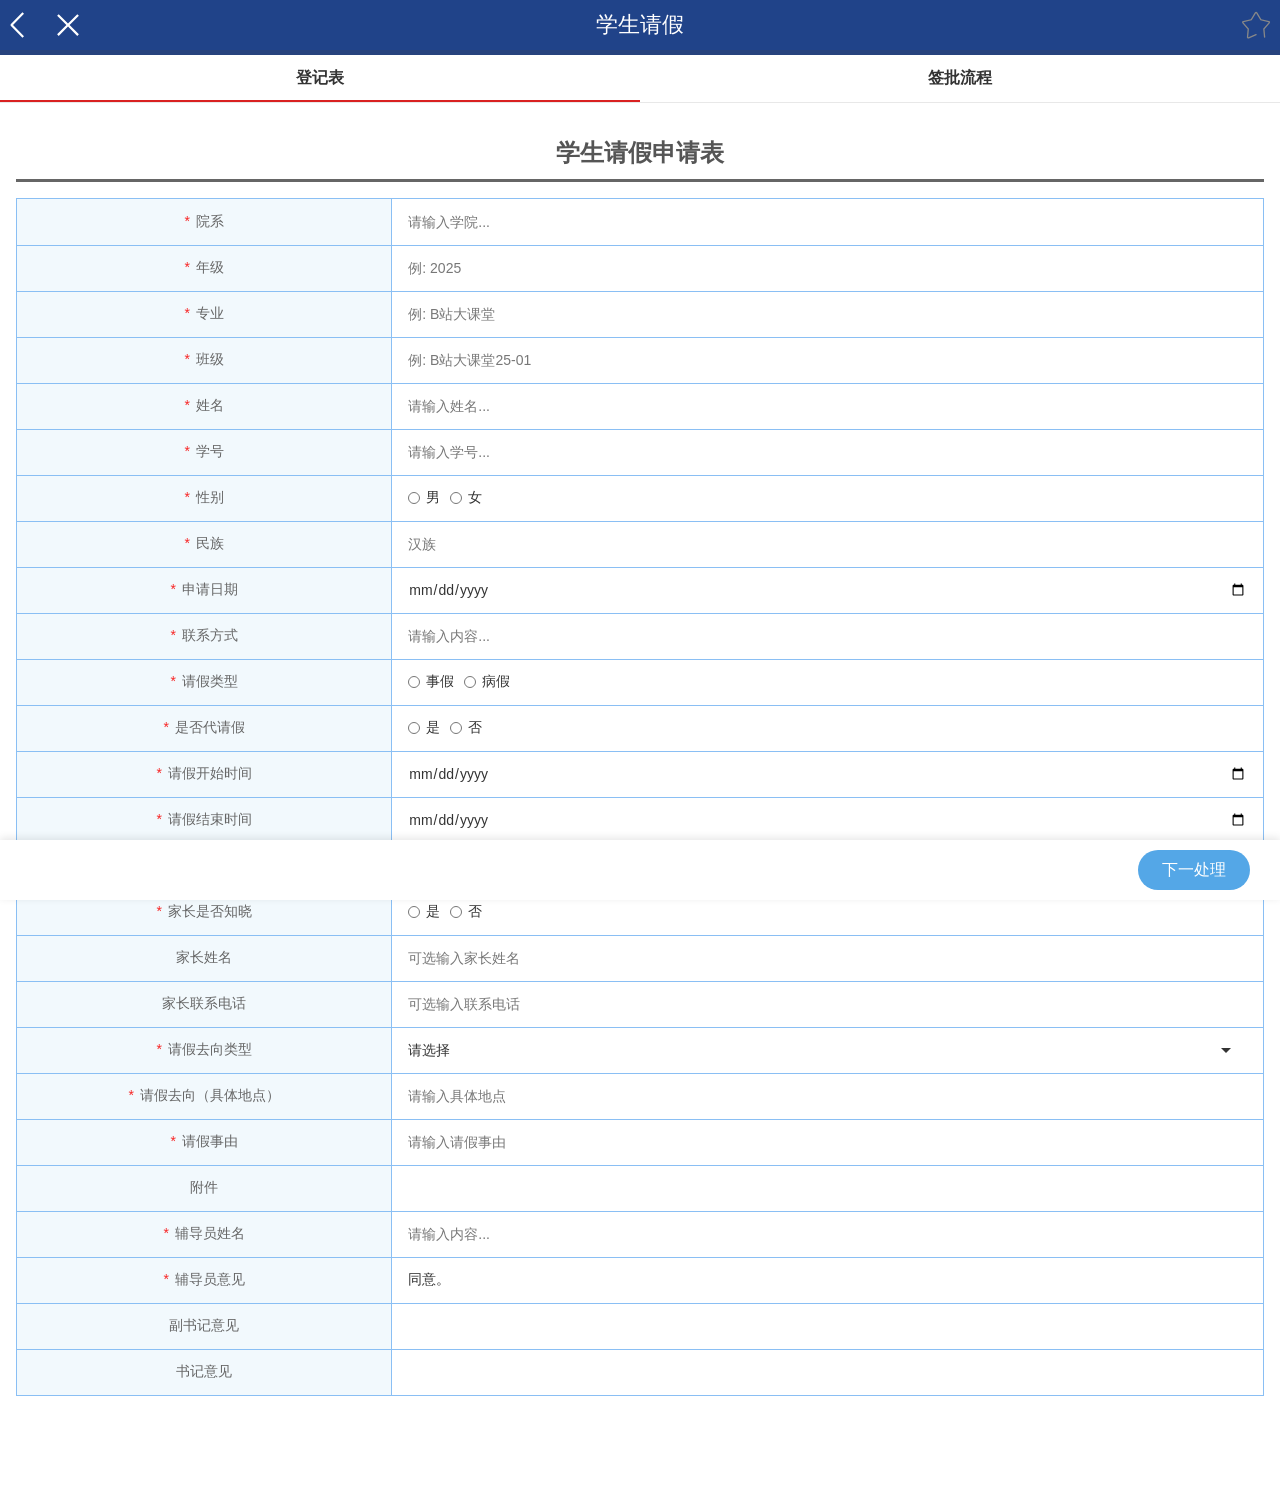
<file: index.html>
<!DOCTYPE html>
<html lang="zh-CN">
<head>
    <meta charset="UTF-8">
    <meta name="viewport" content="width=device-width, initial-scale=1.0">
    <title>学生请假申请表</title>
    <link rel="stylesheet" href="home.css">
</head>
<body>
    <div class="leave-header">
        <span class="back-icon"><svg xmlns="http://www.w3.org/2000/svg" width="36" height="36" viewBox="0 0 12 24"><path fill="currentColor" fill-rule="evenodd" d="M10 19.438L8.955 20.5l-7.666-7.79a1.02 1.02 0 0 1 0-1.42L8.955 3.5L10 4.563L2.682 12z"></path></svg></span>
        <span class="close-icon"><svg xmlns="http://www.w3.org/2000/svg" width="36" height="36" viewBox="0 0 24 24"><defs><path id="SVG0kegTdID" fill="currentColor" d="M8 6.943L1.807.75L.75 1.807L6.943 8L.75 14.193l1.057 1.057L8 9.057l6.193 6.193l1.057-1.057L9.057 8l6.193-6.193L14.193.75z"></path></defs><use fill-rule="evenodd" href="#SVG0kegTdID" transform="translate(4 4)"></use></svg></span>
        <span class="star-icon"><svg xmlns="http://www.w3.org/2000/svg" width="32" height="32" viewBox="0 0 1024 1024" aria-hidden="true"><g transform="translate(0 896) scale(1 -1)"><path fill="currentColor" d="M950 439Q969 462 961.5 484.5Q954 507 925 515L682 570L554 785Q538 811 514 811Q490 811 474 785L346 570L103 515Q73 507 66 484.5Q59 462 78 439L242 251L220 2Q218 -29 237 -42.5Q256 -56 284 -45L522 57Q530 61 533 68.5Q536 76 532.5 84.5Q529 93 521.5 96Q514 99 505 96L268 -6Q263 -9 262 -8Q261 -7 262 -2L286 265L110 467Q106 471 106.5 471.5Q107 472 112 473L373 533L510 763Q513 768 514 768Q515 768 517 763L654 533L916 473Q921 472 921 471.5Q921 471 918 467L741 265L766 -2Q767 -11 773.5 -16.5Q780 -22 789 -21Q798 -20 803.5 -13.5Q809 -7 808 2L785 251Z"></path></g></svg></span>
        <div class="leave-title">学生请假</div>
    </div>

    <div class="leave-tabs">
        <div class="tab-btn tab-left active">登记表</div>
        <div class="tab-btn tab-right">签批流程</div>
    </div>

    <div class="leave-form-wrap">
        <div class="form-title">学生请假申请表</div>
        
        <div class="leave-form-card">
            <table class="form-table">
                <tr>
                    <td class="form-label required">院系</td>
                    <td class="form-content"><input type="text" id="department" placeholder="请输入学院..." /></td>
                </tr>
                <tr>
                    <td class="form-label required">年级</td>
                    <td class="form-content"><input type="text" id="grade" placeholder="例: 2025" /></td>
                </tr>
                <tr>
                    <td class="form-label required">专业</td>
                    <td class="form-content"><input type="text" id="major" placeholder="例: B站大课堂" /></td>
                </tr>
                <tr>
                    <td class="form-label required">班级</td>
                    <td class="form-content"><input type="text" id="class" placeholder="例: B站大课堂25-01" /></td>
                </tr>
                <tr>
                    <td class="form-label required">姓名</td>
                    <td class="form-content"><input type="text" id="name" placeholder="请输入姓名..." /></td>
                </tr>
                <tr>
                    <td class="form-label required">学号</td>
                    <td class="form-content"><input type="text" id="studentId" placeholder="请输入学号..." /></td>
                </tr>
                <tr>
                    <td class="form-label required">性别</td>
                    <td class="form-content">
                        <div class="radio-group">
                            <div class="radio-item">
                                <input type="radio" name="gender" id="genderMale" value="男">
                                <label for="genderMale">男</label>
                            </div>
                            <div class="radio-item">
                                <input type="radio" name="gender" id="genderFemale" value="女">
                                <label for="genderFemale">女</label>
                            </div>
                        </div>
                    </td>
                </tr>
                <tr>
                    <td class="form-label required">民族</td>
                    <td class="form-content"><input type="text" id="ethnicity" placeholder="汉族" /></td>
                </tr>
                <tr>
                    <td class="form-label required">申请日期</td>
                    <td class="form-content"><input type="date" id="applyDate" /></td>
                </tr>
                <tr>
                    <td class="form-label required">联系方式</td>
                    <td class="form-content"><input type="text" id="phone" placeholder="请输入内容..." /></td>
                </tr>
                <tr>
                    <td class="form-label required">请假类型</td>
                    <td class="form-content">
                        <div class="radio-group">
                            <div class="radio-item">
                                <input type="radio" name="leaveType" id="leaveTypePersonal" value="事假">
                                <label for="leaveTypePersonal">事假</label>
                            </div>
                            <div class="radio-item">
                                <input type="radio" name="leaveType" id="leaveTypeSick" value="病假">
                                <label for="leaveTypeSick">病假</label>
                            </div>
                        </div>
                    </td>
                </tr>
                <tr>
                    <td class="form-label required">是否代请假</td>
                    <td class="form-content">
                        <div class="radio-group">
                            <div class="radio-item">
                                <input type="radio" name="proxyLeave" id="proxyYes" value="是">
                                <label for="proxyYes">是</label>
                            </div>
                            <div class="radio-item">
                                <input type="radio" name="proxyLeave" id="proxyNo" value="否">
                                <label for="proxyNo">否</label>
                            </div>
                        </div>
                    </td>
                </tr>
                <tr>
                    <td class="form-label required">请假开始时间</td>
                    <td class="form-content"><input type="date" id="startDate"></td>
                </tr>
                <tr>
                    <td class="form-label required">请假结束时间</td>
                    <td class="form-content"><input type="date" id="endDate"></td>
                </tr>
                <tr>
                    <td class="form-label">请假天数</td>
                    <td class="form-content" id="leaveDays"></td>
                </tr>
                <tr>
                    <td class="form-label required">家长是否知晓</td>
                    <td class="form-content">
                        <div class="radio-group">
                            <div class="radio-item">
                                <input type="radio" name="parentKnow" id="parentKnowYes" value="是">
                                <label for="parentKnowYes">是</label>
                            </div>
                            <div class="radio-item">
                                <input type="radio" name="parentKnow" id="parentKnowNo" value="否">
                                <label for="parentKnowNo">否</label>
                            </div>
                        </div>
                    </td>
                </tr>
                <tr>
                    <td class="form-label">家长姓名</td>
                    <td class="form-content"><input type="text" id="parentName" placeholder="可选输入家长姓名"></td>
                </tr>
                <tr>
                    <td class="form-label">家长联系电话</td>
                    <td class="form-content"><input type="text" id="parentPhone" placeholder="可选输入联系电话"></td>
                </tr>
                <tr>
                    <td class="form-label required">请假去向类型</td>
                    <td class="form-content">
                        <select id="destinationType">
                            <option value="">请选择</option>
                            <option value="校内">校内</option>
                            <option value="离校（在郑）">离校（在郑）</option>
                            <option value="离郑（省内）">离郑（省内）</option>
                            <option value="省外及其他区域">省外及其他区域</option>
                        </select>
                    </td>
                </tr>
                <tr>
                    <td class="form-label required">请假去向（具体地点）</td>
                    <td class="form-content"><input type="text" id="destination" placeholder="请输入具体地点"></td>
                </tr>
                <tr>
                    <td class="form-label required">请假事由</td>
                    <td class="form-content"><input type="text" id="reason" placeholder="请输入请假事由"></td>
                </tr>
                <tr>
                    <td class="form-label">附件</td>
                    <td class="form-content"></td>
                </tr>
                <tr>
                    <td class="form-label required">辅导员姓名</td>
                    <td class="form-content"><input type="text" id="counselorName" placeholder="请输入内容..."></td>
                </tr>
                <tr>
                    <td class="form-label required">辅导员意见</td>
                    <td class="form-content" id="counselorOpinion">同意。</td>
                </tr>
                <tr>
                    <td class="form-label">副书记意见</td>
                    <td class="form-content"></td>
                </tr>
                <tr>
                    <td class="form-label">书记意见</td>
                    <td class="form-content"></td>
                </tr>
            </table>
        </div>

        <div style="height: 80px;"></div>
    </div>

    <div class="fixed-bottom">
        <button class="btn-next">下一处理</button>
    </div>

    <script src="home.js"></script>
</body>
</html>
</file>
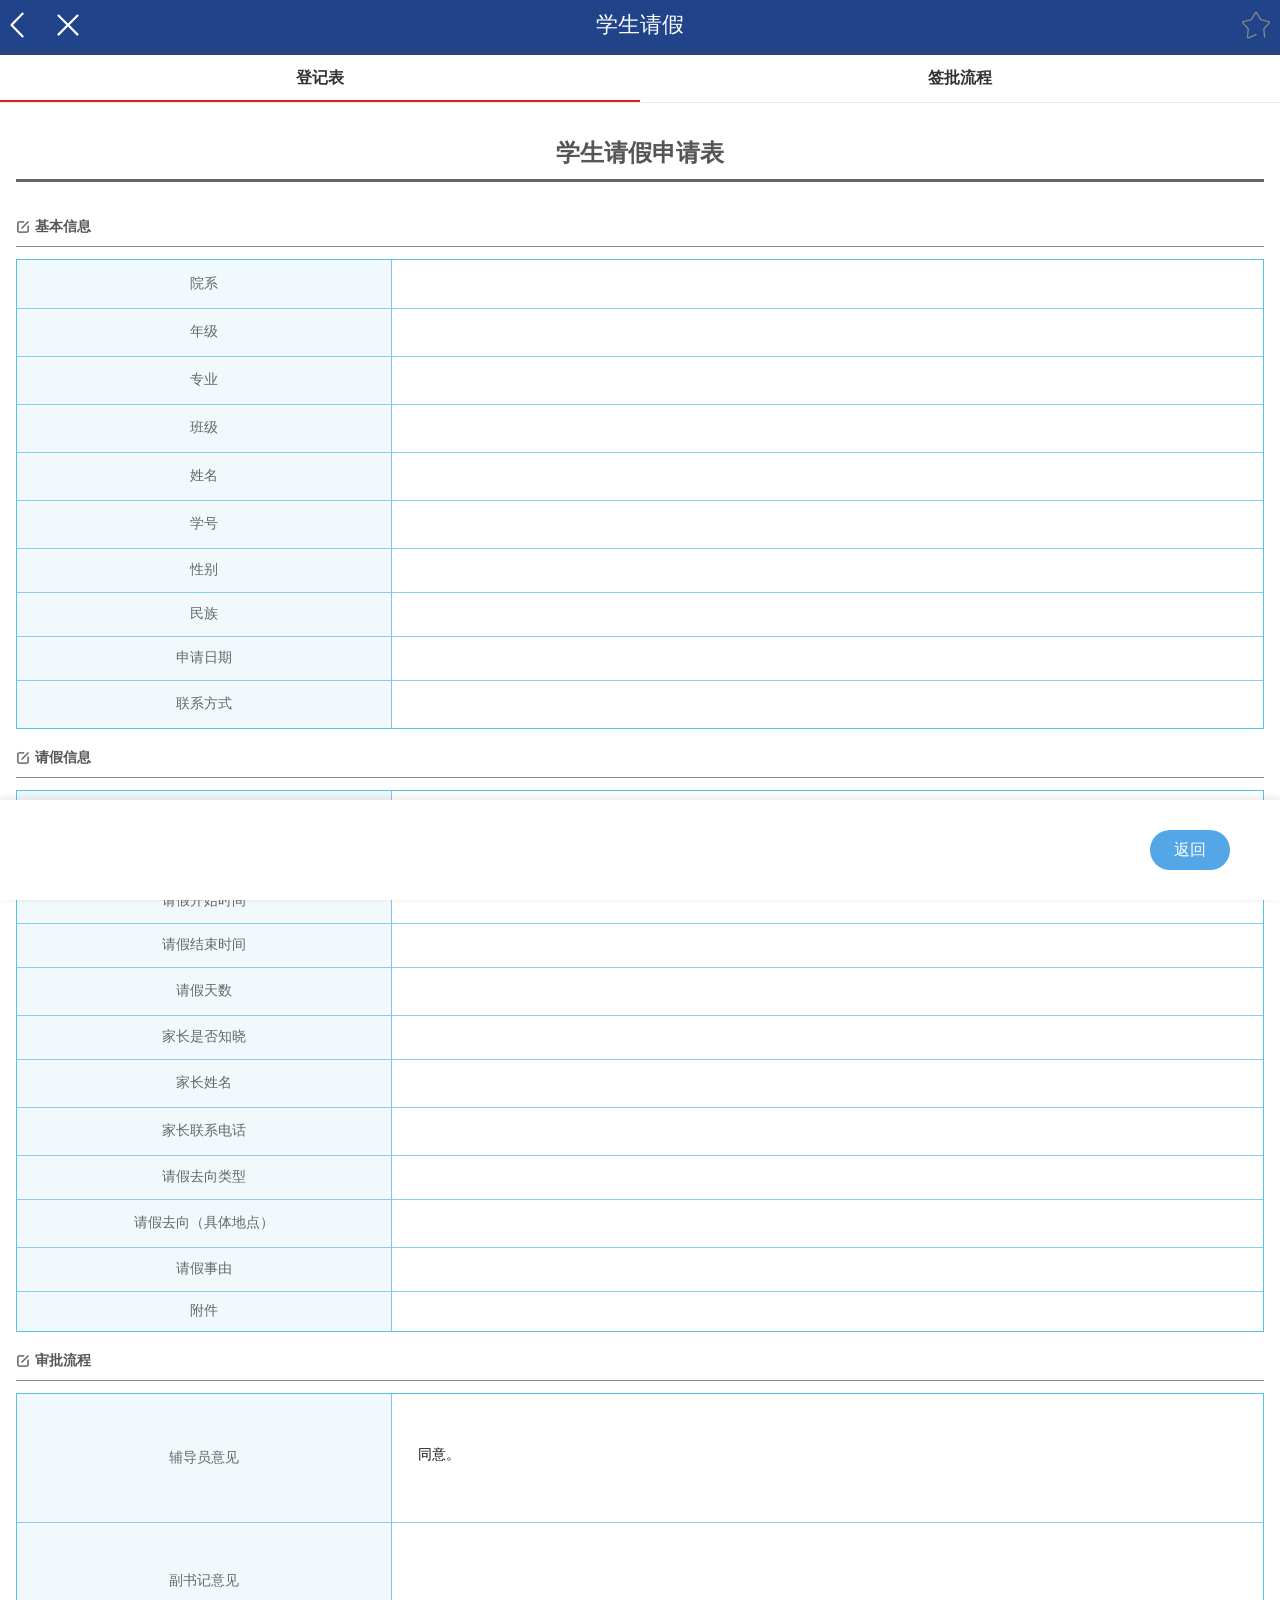
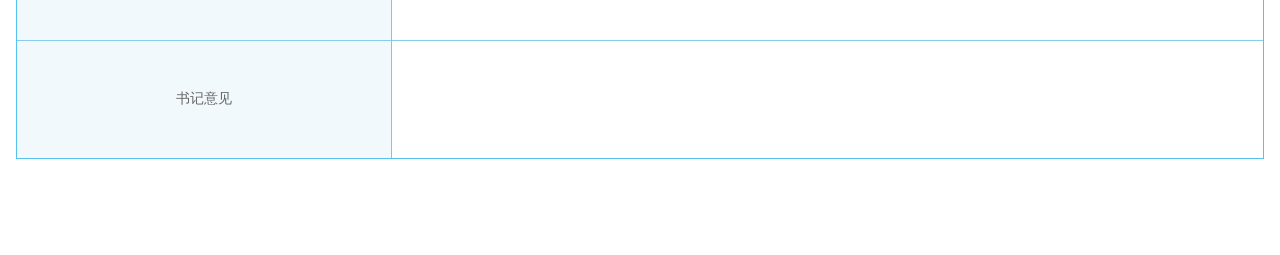
<file: next.html>
<!DOCTYPE html>
<html lang="zh-CN">
<head>
    <meta charset="UTF-8">
    <meta name="viewport" content="width=device-width, initial-scale=1.0">
    <title>学生请假申请表</title>
    <link rel="stylesheet" href="next.css">
</head>
<body>
    <div class="leave-header">
        <span class="back-icon"><svg xmlns="http://www.w3.org/2000/svg" width="36" height="36" viewBox="0 0 12 24"><path fill="currentColor" fill-rule="evenodd" d="M10 19.438L8.955 20.5l-7.666-7.79a1.02 1.02 0 0 1 0-1.42L8.955 3.5L10 4.563L2.682 12z"></path></svg></span>
        <span class="close-icon"><svg xmlns="http://www.w3.org/2000/svg" width="36" height="36" viewBox="0 0 24 24"><defs><path id="SVG0kegTdID" fill="currentColor" d="M8 6.943L1.807.75L.75 1.807L6.943 8L.75 14.193l1.057 1.057L8 9.057l6.193 6.193l1.057-1.057L9.057 8l6.193-6.193L14.193.75z"></path></defs><use fill-rule="evenodd" href="#SVG0kegTdID" transform="translate(4 4)"></use></svg></span>
        <span class="star-icon"><svg xmlns="http://www.w3.org/2000/svg" width="32" height="32" viewBox="0 0 1024 1024" aria-hidden="true"><g transform="translate(0 896) scale(1 -1)"><path fill="currentColor" d="M950 439Q969 462 961.5 484.5Q954 507 925 515L682 570L554 785Q538 811 514 811Q490 811 474 785L346 570L103 515Q73 507 66 484.5Q59 462 78 439L242 251L220 2Q218 -29 237 -42.5Q256 -56 284 -45L522 57Q530 61 533 68.5Q536 76 532.5 84.5Q529 93 521.5 96Q514 99 505 96L268 -6Q263 -9 262 -8Q261 -7 262 -2L286 265L110 467Q106 471 106.5 471.5Q107 472 112 473L373 533L510 763Q513 768 514 768Q515 768 517 763L654 533L916 473Q921 472 921 471.5Q921 471 918 467L741 265L766 -2Q767 -11 773.5 -16.5Q780 -22 789 -21Q798 -20 803.5 -13.5Q809 -7 808 2L785 251Z"></path></g></svg></span>
        <div class="leave-title">学生请假</div>
    </div>

    <div class="leave-tabs">
        <div class="tab-btn tab-left active">登记表</div>
        <div class="tab-btn tab-right">签批流程</div>
    </div>

    <div class="leave-form-wrap">
        <div class="form-title">学生请假申请表</div>
        
        <div class="section-title">
            <span class="edit-icon">
                <svg xmlns="http://www.w3.org/2000/svg" width="14" height="14" viewBox="0 0 1024 1024" aria-hidden="true" style="display:inline-block;vertical-align:middle;">
                    <g transform="translate(0 896) scale(1 -1)">
                        <path fill="#555" stroke="#555" stroke-width="36" stroke-linejoin="round" paint-order="stroke fill" d="M863 780Q869 786 877 788.5Q885 791 893.5 788.5Q902 786 908 780Q914 774 916.5 765.5Q919 757 916.5 749Q914 741 908 735L455 282Q446 273 433 273Q420 273 410.5 282.5Q401 292 401 305Q401 318 410 327ZM853 448Q853 461 862.5 470.5Q872 480 885.5 480Q899 480 908 470.5Q917 461 917 448V96Q917 64 901.5 37Q886 10 859 -5.5Q832 -21 800 -21H224Q192 -21 165 -5.5Q138 10 122.5 37Q107 64 107 96V672Q107 704 122.5 731Q138 758 165 773.5Q192 789 224 789H565Q579 789 588 780Q597 771 597 757.5Q597 744 588 734.5Q579 725 565 725H224Q202 725 186.5 709.5Q171 694 171 672V96Q171 74 186.5 58.5Q202 43 224 43H800Q822 43 837.5 58.5Q853 74 853 96Z">
                        </path>
                    </g>
                </svg>
            </span>
            <span>基本信息</span>
        </div>
        <div class="leave-form-card">
            <table class="form-table">
                <tr class="taller-row">
                    <td class="form-label">院系</td>
                    <td class="form-content" id="department"></td>
                </tr>
                <tr class="taller-row">
                    <td class="form-label">年级</td>
                    <td class="form-content" id="grade"></td>
                </tr>
                <tr class="taller-row">
                    <td class="form-label">专业</td>
                    <td class="form-content" id="major"></td>
                </tr>
                <tr class="taller-row">
                    <td class="form-label">班级</td>
                    <td class="form-content" id="class"></td>
                </tr>
                <tr class="taller-row">
                    <td class="form-label">姓名</td>
                    <td class="form-content" id="name"></td>
                </tr>
                <tr class="taller-row">
                    <td class="form-label">学号</td>
                    <td class="form-content" id="studentId"></td>
                </tr>
                <tr>
                    <td class="form-label">性别</td>
                    <td class="form-content" id="gender"></td>
                </tr>
                <tr>
                    <td class="form-label">民族</td>
                    <td class="form-content" id="ethnicity"></td>
                </tr>
                <tr>
                    <td class="form-label">申请日期</td>
                    <td class="form-content" id="applyDate"></td>
                </tr>
                <tr class="taller-row">
                    <td class="form-label">联系方式</td>
                    <td class="form-content" id="phone"></td>
                </tr>
            </table>
        </div>

        <div class="section-title">
            <span class="edit-icon">
                <svg xmlns="http://www.w3.org/2000/svg" width="14" height="14" viewBox="0 0 1024 1024" aria-hidden="true" style="display:inline-block;vertical-align:middle;">
                    <g transform="translate(0 896) scale(1 -1)">
                        <path fill="#555" stroke="#555" stroke-width="36" stroke-linejoin="round" paint-order="stroke fill" d="M863 780Q869 786 877 788.5Q885 791 893.5 788.5Q902 786 908 780Q914 774 916.5 765.5Q919 757 916.5 749Q914 741 908 735L455 282Q446 273 433 273Q420 273 410.5 282.5Q401 292 401 305Q401 318 410 327ZM853 448Q853 461 862.5 470.5Q872 480 885.5 480Q899 480 908 470.5Q917 461 917 448V96Q917 64 901.5 37Q886 10 859 -5.5Q832 -21 800 -21H224Q192 -21 165 -5.5Q138 10 122.5 37Q107 64 107 96V672Q107 704 122.5 731Q138 758 165 773.5Q192 789 224 789H565Q579 789 588 780Q597 771 597 757.5Q597 744 588 734.5Q579 725 565 725H224Q202 725 186.5 709.5Q171 694 171 672V96Q171 74 186.5 58.5Q202 43 224 43H800Q822 43 837.5 58.5Q853 74 853 96Z">
                        </path>
                    </g>
                </svg>
            </span>
            <span>请假信息</span>
        </div>
        <div class="leave-form-card">
            <table class="form-table">
                <tr>
                    <td class="form-label">请假类型</td>
                    <td class="form-content" id="leaveType"></td>
                </tr>
                <tr>
                    <td class="form-label">是否代请假</td>
                    <td class="form-content" id="proxyLeave"></td>
                </tr>
                <tr>
                    <td class="form-label">请假开始时间</td>
                    <td class="form-content" id="startDate"></td>
                </tr>
                <tr>
                    <td class="form-label">请假结束时间</td>
                    <td class="form-content" id="endDate"></td>
                </tr>
                <tr class="taller-row">
                    <td class="form-label">请假天数</td>
                    <td class="form-content" id="leaveDays"></td>
                </tr>
                <tr>
                    <td class="form-label">家长是否知晓</td>
                    <td class="form-content" id="parentKnow"></td>
                </tr>
                <tr class="taller-row">
                    <td class="form-label">家长姓名</td>
                    <td class="form-content" id="parentName"></td>
                </tr>
                <tr class="taller-row">
                    <td class="form-label">家长联系电话</td>
                    <td class="form-content" id="parentPhone"></td>
                </tr>
                <tr>
                    <td class="form-label">请假去向类型</td>
                    <td class="form-content" id="destinationType"></td>
                </tr>
                <tr class="taller-row">
                    <td class="form-label">请假去向（具体地点）</td>
                    <td class="form-content" id="destination"></td>
                </tr>
                <tr>
                    <td class="form-label">请假事由</td>
                    <td class="form-content" id="reason"></td>
                </tr>
                <tr class="shorter-row">
                    <td class="form-label">附件</td>
                    <td class="form-content" id="attachment"></td>
                </tr>
            </table>
        </div>

        <div class="section-title">
            <span class="edit-icon">
                <svg xmlns="http://www.w3.org/2000/svg" width="14" height="14" viewBox="0 0 1024 1024" aria-hidden="true" style="display:inline-block;vertical-align:middle;">
                    <g transform="translate(0 896) scale(1 -1)">
                        <path fill="#555" stroke="#555" stroke-width="36" stroke-linejoin="round" paint-order="stroke fill" d="M863 780Q869 786 877 788.5Q885 791 893.5 788.5Q902 786 908 780Q914 774 916.5 765.5Q919 757 916.5 749Q914 741 908 735L455 282Q446 273 433 273Q420 273 410.5 282.5Q401 292 401 305Q401 318 410 327ZM853 448Q853 461 862.5 470.5Q872 480 885.5 480Q899 480 908 470.5Q917 461 917 448V96Q917 64 901.5 37Q886 10 859 -5.5Q832 -21 800 -21H224Q192 -21 165 -5.5Q138 10 122.5 37Q107 64 107 96V672Q107 704 122.5 731Q138 758 165 773.5Q192 789 224 789H565Q579 789 588 780Q597 771 597 757.5Q597 744 588 734.5Q579 725 565 725H224Q202 725 186.5 709.5Q171 694 171 672V96Q171 74 186.5 58.5Q202 43 224 43H800Q822 43 837.5 58.5Q853 74 853 96Z">
                        </path>
                    </g>
                </svg>
            </span>
            <span>审批流程</span>
        </div>
        <div class="leave-form-card">
            <table class="form-table approval-table">
                <tr class="counselor-row">
                    <td class="form-label">辅导员意见</td>
                    <td class="form-content">
                        <span id="counselorOpinion">同意。</span>
                        <div class="counselor-info">
                            <span id="counselorDepartment"></span>
                            <span id="counselorNameDisplay"></span>
                            <span id="counselorDate"></span>
                        </div>
                    </td>
                </tr>
                <tr class="approval-row">
                    <td class="form-label">副书记意见</td>
                    <td class="form-content"></td>
                </tr>
                <tr class="approval-row">
                    <td class="form-label">书记意见</td>
                    <td class="form-content"></td>
                </tr>
            </table>
        </div>

        <div style="height: 80px;"></div>
    </div>

    <div class="fixed-bottom">
        <button class="btn-back">返回</button>
    </div>

    <script src="next.js"></script>
</body>
</html>
</file>
<file: home.css>
* {
    margin: 0;
    padding: 0;
    box-sizing: border-box;
    font-family: "PingFang SC", "Microsoft YaHei", sans-serif;
}

body {
    background-color: #ffffff;
    padding-top: 101px;
}

.leave-header {
    background-color: #204389;
    color: white;
    position: fixed;
    top: 0;
    left: 0;
    right: 0;
    height: 50px;
    z-index: 100;
}

.leave-header .leave-title {
    font-size: 22px;
    font-weight: 400;
    line-height: 50px;
    position: absolute;
    text-align: center;
    right: 30px;
    left: 30px;
}

.back-icon {
    position: absolute;
    left: 0px;
    top: 50%;
    transform: translateY(-50%);
    cursor: pointer;
    display: flex;
    align-items: center;
    z-index: 10;
}

.close-icon {
    position: absolute;
    left: 50px;
    top: 50%;
    transform: translateY(-50%);
    cursor: pointer;
    display: flex;
    align-items: center;
    z-index: 10;
}

.star-icon {
    position: absolute;
    right: 8px;
    top: 50%;
    transform: translateY(-50%);
    display: flex;
    align-items: center;
    z-index: 10;
    color: #888888;
}

.leave-tabs {
    display: flex;
    background-color: white;
    border-top: 5px solid #27437d;
    border-bottom: 1px solid #e8e8e8;
    position: fixed;
    top: 50px;
    left: 0;
    right: 0;
    z-index: 99;
}

.tab-btn {
    flex: 1;
    text-align: center;
    padding: 13px 0;
    font-size: 16px;
    color: #333;
    font-weight: bold;
    cursor: pointer;
}

.tab-btn.active {
    color: #333;
    font-weight: bold;
}

.tab-left.active::after {
    content: "";
    position: absolute;
    bottom: 0;
    left: 0;
    width: 50%;
    height: 1.8px;
    background-color: #d92121;
}

.tab-right.active::after {
    content: "";
    position: absolute;
    bottom: 0;
    left: 50%;
    width: 50%;
    height: 1.8px;
    background-color: #d92121;
}

.leave-form-wrap {
    padding: 16px;
}

.leave-form-card {
    background-color: white;
    border: 1px solid #8abff4;
    border-radius: 0;
}

.form-title {
    text-align: center;
    font-size: 24px;
    font-weight: bold;
    color: #555;
    padding: 20px 0 10px;
    margin-bottom: 16px;
    border-bottom: 3px solid #666;
}

.form-table {
    width: 100%;
    border-collapse: collapse;
}

.form-table tr {
    border-bottom: 1px solid #8abff4;
    height: 46px;
}

.form-table tr:last-child {
    border-bottom: none;
}

.form-label {
    width: 30.08%;
    min-width: 120px;
    background-color: #f2f9fd;
    padding: 0 16px;
    font-size: 14px;
    color: #666;
    text-align: center;
    border-right: 1px solid #8abff4;
    vertical-align: middle;
    height: 44px;
}

.form-content {
    padding: 0 16px;
    font-size: 14px;
    color: #333;
    position: relative;
    vertical-align: middle;
    height: 44px;
}

.form-label.required::before {
    content: "*";
    color: #f72828;
    margin-right: 6px;
}

.form-content {
    padding: 12px 16px;
    font-size: 14px;
    color: #333;
    position: relative;
}

.form-content input[type="text"],
.form-content input[type="tel"],
.form-content input[type="number"],
.form-content select {
    width: 100%;
    border: none;
    outline: none;
    font-size: 14px;
    color: #333;
    background: transparent;
}

.form-content input::placeholder {
    color: #777777;
}

.form-content textarea::placeholder {
    color: #666;
    font-style: italic;
}

.form-content textarea {
    width: 100%;
    border: none;
    padding: 5px 0;
    font-size: 14px;
    color: #333;
    resize: none;
    height: 28px;
    outline: none;
    background: transparent;
}

.form-content input[type="date"],
.form-content select {
    width: 100%;
    border: none;
    font-size: 14px;
    color: #333;
    outline: none;
    background: transparent;
}

.form-content input[type="date"] {
    padding-right: 30px;
}

.form-content input[type="date"]::-webkit-calendar-picker-indicator {
    position: absolute;
    right: 16px;
    left: auto;
    cursor: pointer;
}

.form-content select {
    cursor: pointer;
    padding-right: 30px;
    appearance: none;
    -webkit-appearance: none;
    background-image: url("data:image/svg+xml;charset=utf-8,%3Csvg xmlns='http://www.w3.org/2000/svg' viewBox='0 0 10 6'%3E%3Cpath fill='%23333' d='M5 6L0 1h10z'/%3E%3C/svg%3E");
    background-repeat: no-repeat;
    background-position: right 16px center;
    background-size: 10px;
}

.form-content input[type="file"] {
    font-size: 14px;
    color: #333;
}

.radio-group {
    display: flex;
    gap: 10px;
}

.radio-item {
    display: flex;
    align-items: center;
    gap: 6px;
    cursor: pointer;
}

.radio-item input[type="radio"] {
    width: 12px;
    height: 12px;
    accent-color: #2959b9;
}

.fixed-bottom {
    position: fixed;
    bottom: 0;
    left: 0;
    right: 0;
    background-color: white;
    padding: 10px;
    display: flex;
    justify-content: flex-end;
    box-shadow: 0 -2px 8px rgba(0, 0, 0, 0.1);
}

.btn-next {
    background-color: #54a7e7;
    color: white;
    border: none;
    padding: 0 24px;
    height: 40px;
    line-height: 40px;
    border-radius: 100px;
    font-size: 16px;
    cursor: pointer;
    margin-right: 20px;
}

.btn-next:hover {
    background-color: #3d7fc4;
}
</file>
<file: next.css>
* {
    margin: 0;
    padding: 0;
    box-sizing: border-box;
    font-family: "PingFang SC", "Microsoft YaHei", sans-serif;
}

body {
    background-color: #ffffff;
    padding-top: 101px;
}

.leave-header {
    background-color: #204389;
    color: white;
    position: fixed;
    top: 0;
    left: 0;
    right: 0;
    height: 50px;
    z-index: 100;
}

.leave-header .leave-title {
    font-size: 22px;
    font-weight: 400;
    line-height: 50px;
    position: absolute;
    text-align: center;
    right: 30px;
    left: 30px;
}

.back-icon {
    position: absolute;
    left: 0px;
    top: 50%;
    transform: translateY(-50%);
    cursor: pointer;
    display: flex;
    align-items: center;
    z-index: 10;
}

.close-icon {
    position: absolute;
    left: 50px;
    top: 50%;
    transform: translateY(-50%);
    cursor: pointer;
    display: flex;
    align-items: center;
    z-index: 10;
}

.star-icon {
    position: absolute;
    right: 8px;
    top: 50%;
    transform: translateY(-50%);
    display: flex;
    align-items: center;
    z-index: 10;
    color: #888888;
}

.leave-tabs {
    display: flex;
    background-color: white;
    border-top: 5px solid #27437d;
    border-bottom: 1px solid #e8e8e8;
    position: fixed;
    top: 50px;
    left: 0;
    right: 0;
    z-index: 99;
}

.tab-btn {
    flex: 1;
    text-align: center;
    padding: 13px 0;
    font-size: 16px;
    color: #333;
    font-weight: bold;
    cursor: pointer;
}

.tab-btn.active {
    color: #333;
    font-weight: bold;
}

.tab-left.active::after {
    content: "";
    position: absolute;
    bottom: 0;
    left: 0;
    width: 50%;
    height: 1.8px;
    background-color: #d92121;
}

.tab-right.active::after {
    content: "";
    position: absolute;
    bottom: 0;
    left: 50%;
    width: 50%;
    height: 1.8px;
    background-color: #d92121;
}

.leave-form-wrap {
    padding: 16px;
}

.form-title {
    text-align: center;
    font-size: 24px;
    font-weight: bold;
    color: #555;
    padding: 20px 0 10px;
    margin-bottom: 16px;
    border-bottom: 3px solid #666;
}

.section-title {
    font-size: 14px;
    font-weight: bold;
    color: #555;
    padding: 20px 0 10px;
    border-bottom: 1px solid #888;
    display: flex;
    align-items: center;
    gap: 5px;
    margin-bottom: 12px;
}

.edit-icon {
    display: flex;
    align-items: center;
    justify-content: center;
}

.leave-form-card {
    background-color: white;
    border: 1px solid #56c3ef;
    border-radius: 0;
    margin-bottom: 0px;
}

.form-table {
    width: 100%;
    border-collapse: collapse;
}

.form-table tr {
    border-bottom: 1px solid #87ceeb;
}

.form-table tr:last-child {
    border-bottom: none;
}

.form-label {
    width: 30.08%;
    min-width: 120px;
    background-color: #f2f9fd;
    padding: 0 16px;
    font-size: 14px;
    color: #666;
    text-align: center;
    border-right: 1px solid #8abff4;
    vertical-align: middle;
    height: 44px;
}

.form-content {
    padding: 0 6px;
    font-size: 14px;
    color: #111;
    position: relative;
    vertical-align: middle;
    height: 44px;
}

.taller-row .form-label,
.taller-row .form-content {
    height: 48px;
}

.shorter-row .form-label,
.shorter-row .form-content {
    height: 40px;
}

.counselor-row .form-label,
.counselor-row .form-content {
    height: 128px;
}

.approval-row .form-label,
.approval-row .form-content {
    height: 118px;
}

.approval-table .form-content {
    padding: 0 6px;
}

.counselor-info {
    display: flex;
    flex-direction: column;
    align-items: flex-end;
    margin-top: 5px;
    font-size: 14px;
    color: #444;
}

#counselorOpinion {
    display: block;
    margin-top: 0px;
    padding-left: 20px;
}

.fixed-bottom {
    position: fixed;
    bottom: 0;
    left: 0;
    right: 0;
    background-color: white;
    padding: 30px;
    display: flex;
    justify-content: flex-end;
    box-shadow: 0 -2px 8px rgba(0, 0, 0, 0.1);
}

.btn-back {
    background-color: #54a7e7;
    color: white;
    border: none;
    padding: 0 24px;
    height: 40px;
    line-height: 40px;
    border-radius: 100px;
    font-size: 16px;
    cursor: pointer;
    margin-right: 20px;
}

.btn-back:hover {
    background-color: #3d7fc4;
}
</file>
